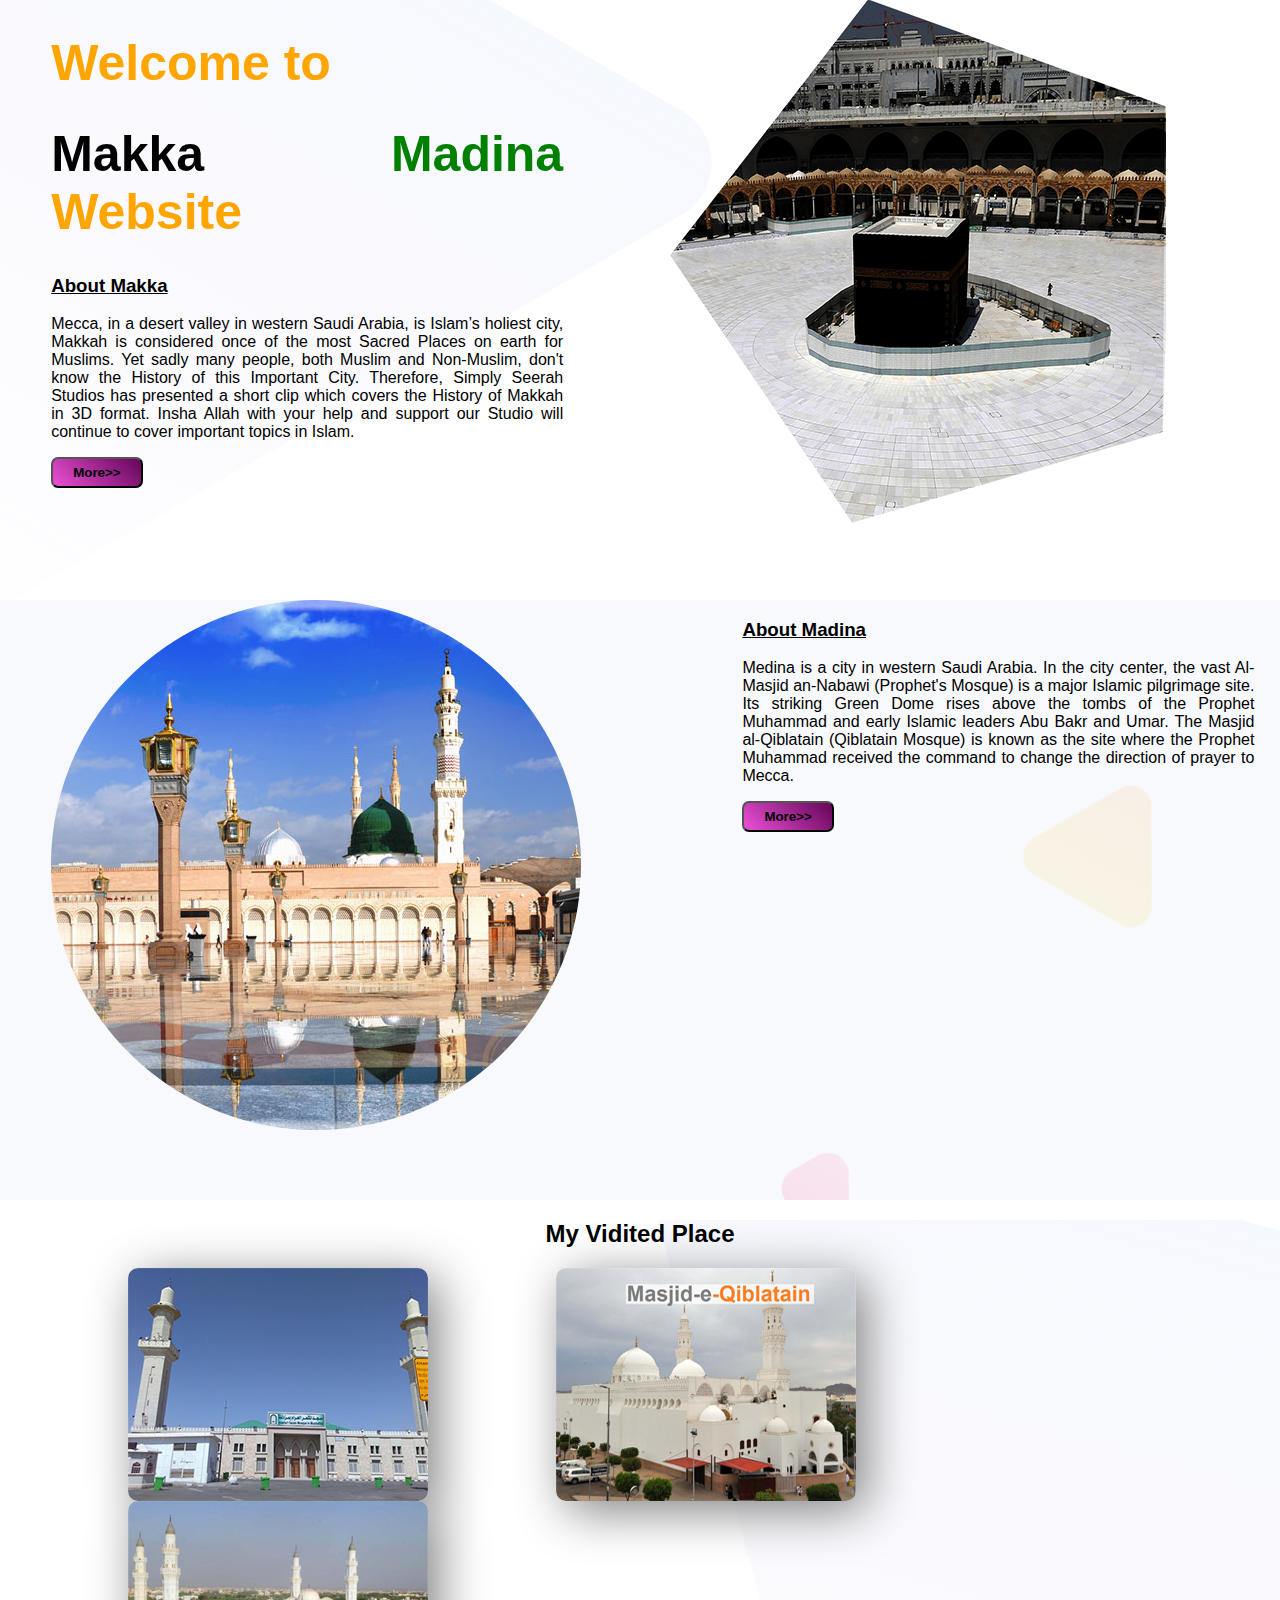
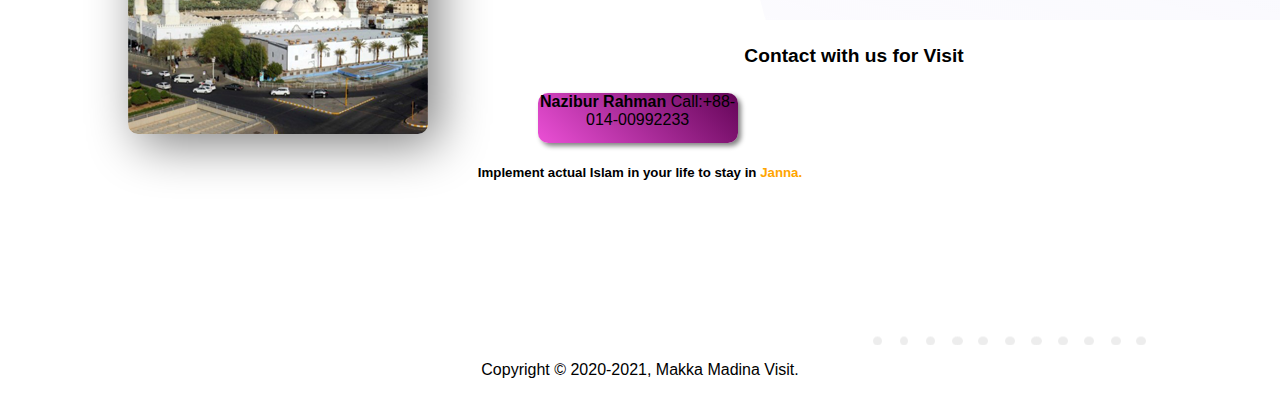
<file: index.html>
<!DOCTYPE html>
<html>
<head>
    <title>Makka Madina</title>
    <link href="https://fonts.googleapis.com/css2?family=Pangolin&display=swap" rel="stylesheet">
    <link rel="stylesheet" href="style.css">
   
</head>
<body>
        

<section class="Makka-background">  
       
<div class="half-width">
        <h1 style = "color: orange";> Welcome to </h1>
        <h1 style="color: orange;"> <a style = "color: black;"> Makka</a> <a style = "color: green;">Madina</a> Website </h1>
        <h3 style="text-decoration: underline;"   >About Makka</h3>
        <p> Mecca, in a desert valley in western Saudi Arabia, is Islam’s holiest city, Makkah is considered once of the most Sacred Places on earth for Muslims.  Yet sadly many people, both Muslim and Non-Muslim, don't know the History of this Important City.  Therefore, Simply Seerah Studios has presented a short clip which covers the History of Makkah in 3D format.  Insha Allah with your help and support our Studio will continue to cover important topics in Islam.</p>
        <button class="link-button"; style="color: blueviolet;"><a class="link-button-text"; target="_blank"; href="https://www.youtube.com/watch?v=6htVBB0Vrro"; > More>> </a></button>

</div>

<div class="Kaaba-img">
  
    <img src="images/kaaba.png"> </img>
</div>

</section>



<section class="Madina-background">  
    <div class="Madina-img">
      
        <img src="images/Madina.png"> </img>
    </div>   


    <div class="half-width">

            <h3 style="text-decoration: underline;"   > About Madina</h3>
            <p >Medina is a city in western Saudi Arabia. In the city center, the vast Al-Masjid an-Nabawi (Prophet's Mosque) is a major Islamic pilgrimage site. Its striking Green Dome rises above the tombs of the Prophet Muhammad and early Islamic leaders Abu Bakr and Umar. The Masjid al-Qiblatain (Qiblatain Mosque) is known as the site where the Prophet Muhammad received the command to change the direction of prayer to Mecca. </p>
            <button class="link-button"; style="color: blueviolet;"><a class="link-button-text"; target="_blank"; href="https://www.youtube.com/watch?v=6htVBB0Vrro"; > More>> </a></button>
    
    </div>
    
    </section>



    <section class="Visited-background">
        <h2 style="text-align: center;">My Vidited Place</h2>
        <dib class="One Third">
       
            <img class="my-Visited-place" src="images/My-Visited-Place/Masha-ral-Haram.png"> </img>
            <img class="my-Visited-place" src="images/My-Visited-Place/Masjid-e-Qiblatain.png"> </img>
            <img class="my-Visited-place" src="images/My-Visited-Place/Masjid-e-Quba.png"> </img>
        </div>  



        </section>

        <section class="contact-background">
        <dib class="full-width";>
            <h4 style="text-align: center; font-size: larger;">Contact with us for Visit</h4>
            <P class="Contact-info";> <a id="Name">Nazibur Rahman </a>
                Call:+88-014-00992233</P>

            <h5><P style="text-align: center;">Implement actual Islam in your life to stay in <a style="color: orange;"> Janna. </h5></a> </P>
           
        </dib>

    </section>
      
        
        <footer><p style="text-align: center;">Copyright © 2020-2021, Makka Madina Visit.</p></footer>
    

</body>
</html>
</file>
<file: style.css>
body{
    font-family: 'Poppins', sans-serif;
    margin: 0px;
}

h1{
    font-size: 50px;
}

.half-width{
    width: 40%;
    height: 30%;
    float:left;
    margin-left: 2%;
padding-left: 2%;
text-align: justify;
}

.my-Visited-place{
    float: left;;
    margin-left: 10%;
box-shadow: 10px 10px 50px gray;
border-radius: 10px;

}

.Kaaba-img{
    width: 40%;
    float: left;
    margin-left: 4%;
padding-left: 4%;
}

.Madina-img{
    width: 50%;
    float: left;;
    margin-left: 2%;
padding-left: 2%;

}


.Makka-background{
    background-image: url("images/Makka-background.png");
    background-repeat: no-repeat;
    height: 600px; 
}

.Madina-background{
    background-image: url("images/Madina-bg.png");
    background-repeat: no-repeat; 
    background-position: right; 
    height: 600px; 
}

.Visited-background{
    background-image: url("images/Visited-bg.png");
    background-repeat: no-repeat; 
    background-position: right; 
    height: 400px; 
}

.contact-background{
    background-image: url("images/contact-bg.png");
    background-repeat: no-repeat; 
    background-position: right; 
    height: 300px; 
}


.link-button-text{
    text-decoration: none;
    color: black;
    font-weight: bold; 
}

.link-button{
    background-image: linear-gradient(45deg, rgb(235, 80, 214), rgb(100, 5, 88));
    padding: 6px 20px;
    border-radius: 7px;
}




.Contact-info{

    width: 200px;
    margin-right: 42%;
    margin-left: 42%;
    box-shadow: 3px 3px 5px gray;
border-radius: 10px;
height: 50px;
background-image: linear-gradient(45deg, rgb(235, 80, 214), rgb(100, 5, 88));
text-align: center;
}

#Name{
    font-weight: bolder; 
   
}
</file>
